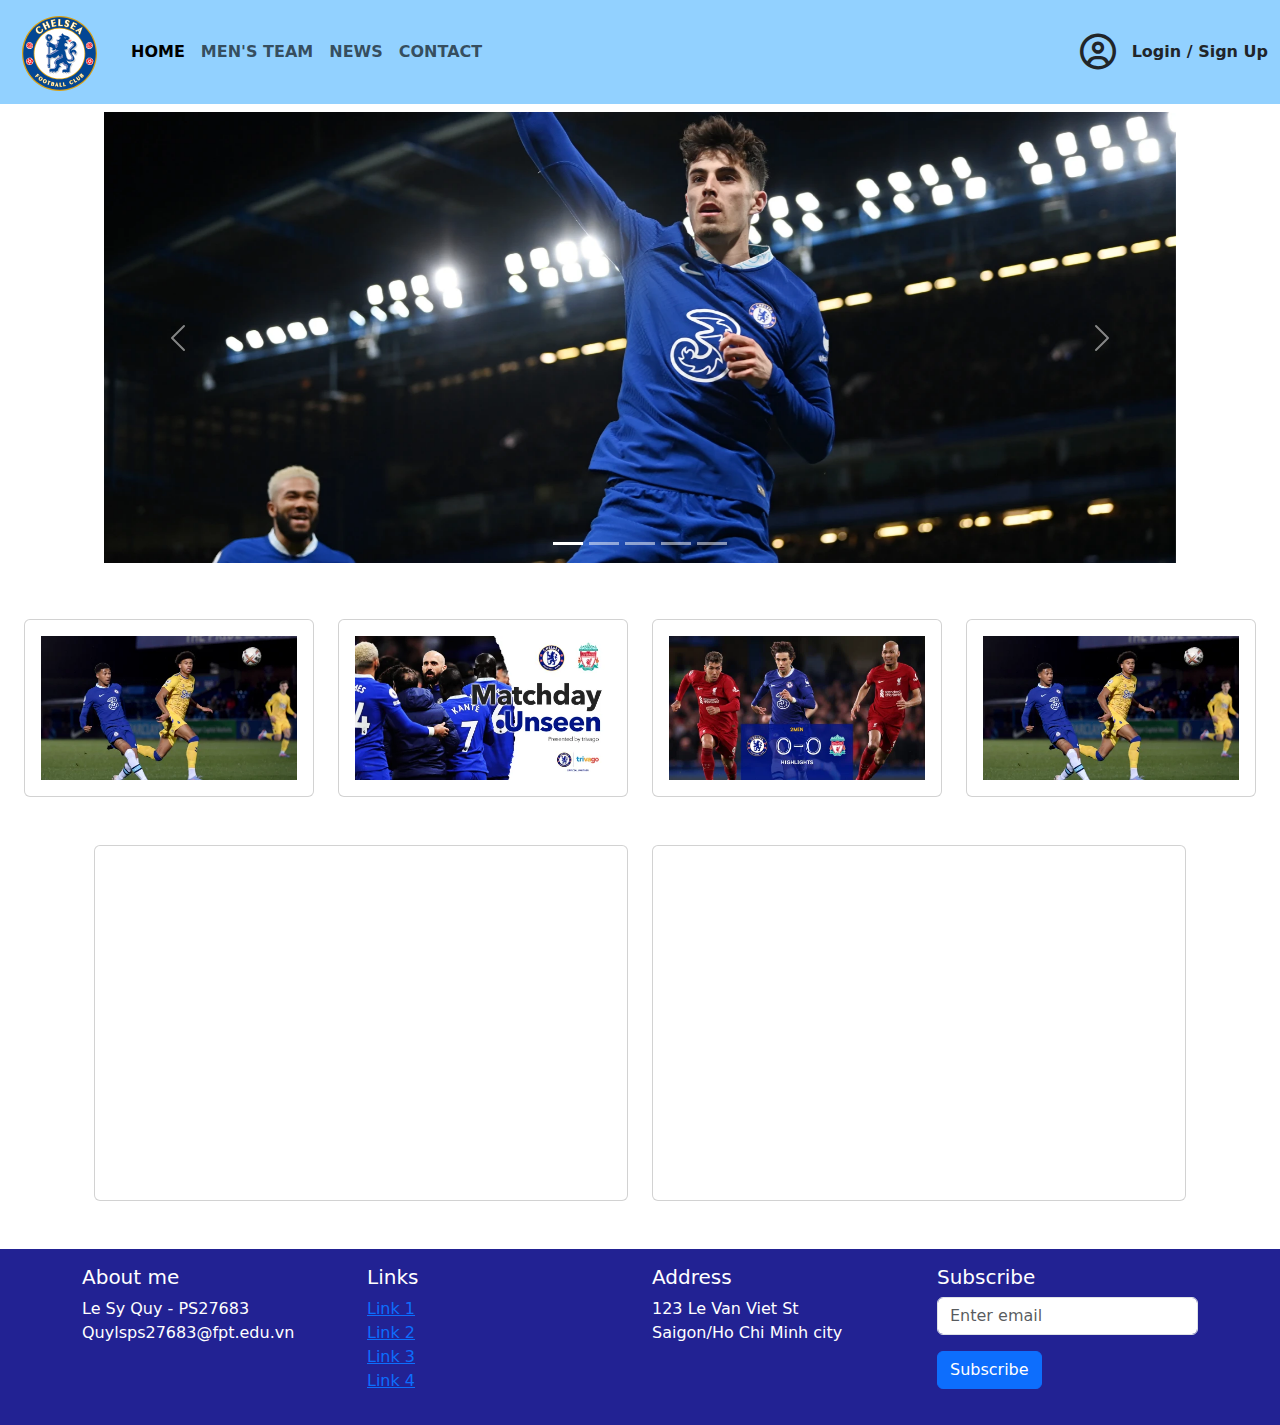
<file: index.html>
<!DOCTYPE html>
<html lang="en">

<head>
  <meta charset="UTF-8">
  <meta http-equiv="X-UA-Compatible" content="IE=edge">
  <meta name="viewport" content="width=device-width, initial-scale=1.0">
  <link rel="stylesheet" href="./css/bootstrap.min.css">
  <script src="./js/bootstrap.bundle.min.js"></script>
  <title>HOME</title>
  <link rel="stylesheet" href="https://cdnjs.cloudflare.com/ajax/libs/font-awesome/6.2.1/css/all.min.css" />
  <link rel="stylesheet" href="./css/style.css">
  <style>
    /* .li:hover .a{
      position: absolute;
      background-color: black;
      font-size: larger;
    } */
  </style>
</head>

<body>
  <header>
    <nav class="navbar navbar-expand-lg navbar-light" style="background-color: #92d1ff;">
      <div class="container-fluid">
        <a class="navbar-brand" href="index.html">
          <img src="img/chelsea-fc-2.svg" alt="" width="95" height="75" class="d-inline-block align-text-top">
        </a>
        <button class="navbar-toggler" type="button" data-bs-toggle="collapse" data-bs-target="#navbarNav"
          aria-controls="navbarNav" aria-expanded="false" aria-label="Toggle navigation">
          <span class="navbar-toggler-icon"></span>
        </button>
        <div class="collapse navbar-collapse" id="navbarNav">
          <ul class="navbar-nav me-auto mb-2 mb-lg-0">
            <li class="nav-item">
              <a class="nav-link active" aria-current="page" href="index.html">HOME</a>
            </li>
            <li class="nav-item">
              <a class="nav-link" href="Men team.html">MEN'S TEAM</a>
            </li>
            <li class="nav-item">
              <a class="nav-link" href="news.html">NEWS</a>
            </li>
            <li class="nav-item">
              <a class="nav-link" href="contract.html">CONTACT</a>
            </li>
          </ul>
          <div class="d-flex align-items-center">
            <i class='far fa-user-circle' style='font-size:36px'></i><a class="nav-link ms-3" data-bs-toggle="modal"
              data-bs-target="#myModal" href="#">Login / Sign
              Up</a>
          </div>
        </div>
      </div>
    </nav>
    <!-- The Modal -->
    <div class="modal" id="myModal">
      <div class="modal-dialog modal-lg modal-dialog-centered">
        <div class="modal-content">

          <!-- Modal Header -->
          <div class="modal-header">
            <h4 class="modal-title">Login</h4>
            <button type="button" class="btn-close" data-bs-dismiss="modal"></button>
          </div>

          <!-- Modal body -->
          <div class="modal-body">
            <div class="card mb-3">
              <div class="row g-0 d-flex align-items-center">
                <div class="col-lg-4 d-none d-lg-flex">
                  <img src="./img/chelsea-fc-2.svg" alt="Trendy Pants and Shoes"
                    class="w-100 rounded-t-5 rounded-tr-lg-0 rounded-bl-lg-5" />
                </div>
                <div class="col-lg-8">
                  <div class="card-body py-5 px-md-5">

                    <form>
                      <!-- Email input -->
                      <div class="form-outline mb-4">
                        <input type="email" id="form2Example1" class="form-control" />
                        <label class="form-label" for="form2Example1">Email address</label>
                      </div>

                      <!-- Password input -->
                      <div class="form-outline mb-4">
                        <input type="password" id="form2Example2" class="form-control" />
                        <label class="form-label" for="form2Example2">Password</label>
                      </div>

                      <!-- 2 column grid layout for inline styling -->
                      <div class="row mb-4">
                        <div class="col d-flex justify-content-center">
                          <!-- Checkbox -->
                          <div class="form-check">
                            <input class="form-check-input" type="checkbox" value="" id="form2Example31" checked />
                            <label class="form-check-label" for="form2Example31"> Remember me </label>
                          </div>
                        </div>

                        <div class="col">
                          <!-- Simple link -->
                          <a href="#!">Forgot password?</a>
                        </div>
                      </div>

                      <!-- Submit button -->
                      <button type="button" class="btn btn-primary btn-block mb-4">Sign in</button>

                    </form>

                  </div>
                </div>
              </div>
            </div>
          </div>

          <!-- Modal footer -->
          <div class="modal-footer">
            <button type="button" class="btn btn-danger" data-bs-dismiss="modal">Close</button>
          </div>

        </div>
      </div>
    </div>
  </header>
  <!--Carousel-->
  <div id="carouselBanner" class="carousel slide d-flex mx-auto p-2 bd-highligh justify-content-center"
    data-bs-ride="carousel" style="width: 85%;">
    <div class="carousel-indicators">
      <button type="button" data-bs-target="#carouselBanner" data-bs-slide-to="0" class="active" aria-current="true"
        aria-label="Slide 1"></button>
      <button type="button" data-bs-target="#carouselBanner" data-bs-slide-to="1" aria-label="Slide 2"></button>
      <button type="button" data-bs-target="#carouselBanner" data-bs-slide-to="2" aria-label="Slide 3"></button>
      <button type="button" data-bs-target="#carouselBanner" data-bs-slide-to="3" aria-label="Slide 4"></button>
      <button type="button" data-bs-target="#carouselBanner" data-bs-slide-to="4" aria-label="Slide 5"></button>
    </div>
    <div class="carousel-inner">
      <div class="carousel-item active">
        <img src="img/HAVA.JPG" class="d-block w-100" alt="...">
      </div>
      <div class="carousel-item">
        <img src="img/enzo.jpg" class="d-block w-100" alt="...">
      </div>
      <div class="carousel-item">
        <img src="img/hv.jpg" class="d-block w-100" alt="...">
      </div>
      <div class="carousel-item">
        <img src="img/child.jpg" class="d-block w-100" alt="...">
      </div>
      <div class="carousel-item">
        <img src="img/CLB.JPG" class="d-block w-100" alt="...">
      </div>
    </div>
    <button class="carousel-control-prev" type="button" data-bs-target="#carouselBanner" data-bs-slide="prev">
      <span class="carousel-control-prev-icon" aria-hidden="true"></span>
      <span class="visually-hidden">Previous</span>
    </button>
    <button class="carousel-control-next" type="button" data-bs-target="#carouselBanner" data-bs-slide="next">
      <span class="carousel-control-next-icon" aria-hidden="true"></span>
      <span class="visually-hidden">Next</span>
    </button>
  </div>
<!--Quảng cáo-->
  <section class="quang-cao mt-5 mx-4">
    <div class="row">
      <div class="col-lg-3 col-md-6">
        <div class="card">
          <div class="card-body">
            <img src="./img/dv1.jpg" alt="">
          </div>
        </div>
      </div>
      <div class="col-lg-3 col-md-6">
        <div class="card">
          <div class="card-body">
            <img src="./img/dv2.jpg" alt="">
          </div>
        </div>
      </div>
      <div class="col-lg-3 col-md-6">
        <div class="card">
          <div class="card-body">
            <img src="./img/dv3.jpg" alt="">
          </div>
        </div>
      </div>
      <div class="col-lg-3 col-md-6">
        <div class="card">
          <div class="card-body">
            <img src="./img/dv1.jpg" alt="">
          </div>
        </div>
      </div>
    </div>
  </section>
  <section class="trailer my-5">
    <div class="container row text-center mx-auto">
      <div class="col-lg-6">
        <div class="card">
          <div class="card-body">
            <iframe width="560" height="315" src="https://www.youtube.com/embed/-VvNw8fHiA8" title="YouTube video player" 
            frameborder="0" allow="accelerometer; autoplay; clipboard-write; encrypted-media; gyroscope; picture-in-picture; web-share" allowfullscreen></iframe>
          </div>
        </div>
      </div>
      <div class="col-lg-6">
        <div class="card">
          <div class="card-body">
            <iframe width="560" height="315" src="https://www.youtube.com/embed/1yfEAN1xxcY" title="YouTube video player" 
            frameborder="0" allow="accelerometer; autoplay; clipboard-write; encrypted-media; gyroscope; picture-in-picture; web-share" allowfullscreen></iframe>
          </div>
        </div>
      </div>
    </div>
  </section>
  <footer class="text-white py-3">
    <div class="container">
      <div class="row">
        <div class="col-md-3">
          <h5>About me</h5>
          <p>Le Sy Quy - PS27683 <br>Quylsps27683@fpt.edu.vn</p>
        
        </div>
        <div class="col-md-3">
          <h5>Links</h5>
          <ul class="list-unstyled">
            <li><a href="#">Link 1</a></li>
            <li><a href="#">Link 2</a></li>
            <li><a href="#">Link 3</a></li>
            <li><a href="#">Link 4</a></li>
          </ul>
        </div>
        <div class="col-md-3">
          <h5>Address</h5>
          <p>123 Le Van Viet St<br>Saigon/Ho Chi Minh city</p>
        </div>
        <div class="col-md-3">
          <h5>Subscribe</h5>
          <form>
            <div class="mb-3">
              <label for="email" class="form-label visually-hidden">Email address</label>
              <input type="email" class="form-control" id="email" placeholder="Enter email">
            </div>
            <button type="submit" class="btn btn-primary mb-2">Subscribe</button>
          </form>
        </div>
      </div>
    </div>
  </footer>
  
</body>

</html>
</file>
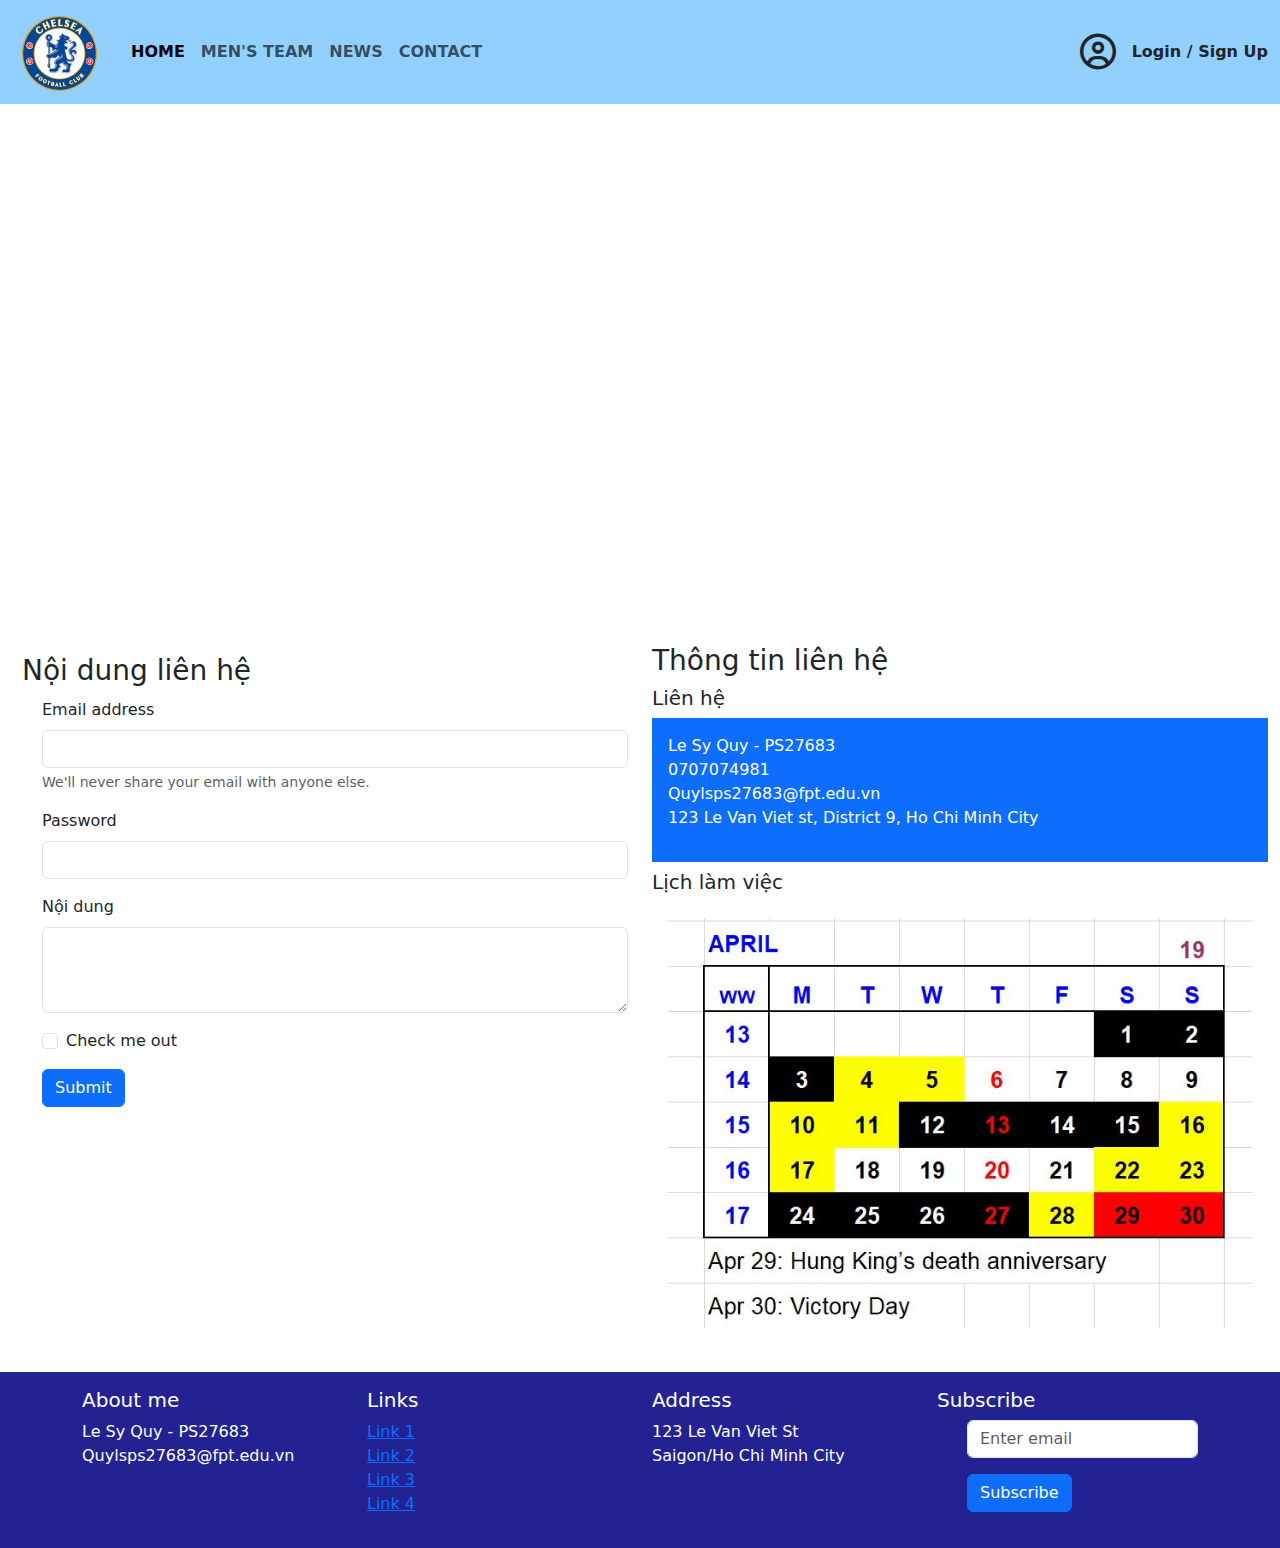
<file: contract.html>
<!DOCTYPE html>
<html lang="en">

<head>
  <meta charset="UTF-8">
  <meta http-equiv="X-UA-Compatible" content="IE=edge">
  <meta name="viewport" content="width=device-width, initial-scale=1.0">
  <link rel="stylesheet" href="./css/bootstrap.min.css">
  <script src="./js/bootstrap.bundle.min.js"></script>
  <title>CONTRACT</title>
  <link rel="stylesheet" href="https://cdnjs.cloudflare.com/ajax/libs/font-awesome/6.2.1/css/all.min.css" />
  <link rel="stylesheet" href="css/style.css">
  <style>
    .ban-do, .map{
            overflow: hidden;
            height: 500px;
            width: 90%;
            margin: 20px auto;
        }
        form{
            margin-left: 30px;
        }
        /* img{
          width: 100%;
          height: 100%;
        } */
        footer{
          margin-top: 20px;
        }
        @media only screen and (max-width: 1410px){
          .mb-2 img{
            width: 100%;
          }
        }

  </style>
</head>

<body>
  <header>
    <nav class="navbar navbar-expand-lg navbar-light" style="background-color: #92d1ff;">
      <div class="container-fluid">
        <a class="navbar-brand" href="index.html">
          <img src="img/chelsea-fc-2.svg" alt="" width="95" height="75" class="d-inline-block align-text-top">
        </a>
        <button class="navbar-toggler" type="button" data-bs-toggle="collapse" data-bs-target="#navbarNav"
          aria-controls="navbarNav" aria-expanded="false" aria-label="Toggle navigation">
          <span class="navbar-toggler-icon"></span>
        </button>
        <div class="collapse navbar-collapse" id="navbarNav">
          <ul class="navbar-nav me-auto mb-2 mb-lg-0">
            <li class="nav-item">
              <a class="nav-link active" aria-current="page" href="index.html">HOME</a>
            </li>
            <li class="nav-item">
              <a class="nav-link" href="Men team.html">MEN'S TEAM</a>
            </li>
            <li class="nav-item">
              <a class="nav-link" href="news.html">NEWS</a>
            </li>
            <li class="nav-item">
              <a class="nav-link" href="contract.html">CONTACT</a>
            </li>
          </ul>
          <div class="d-flex align-items-center">
            <i class='far fa-user-circle' style='font-size:36px'></i><a class="nav-link ms-3" data-bs-toggle="modal"
              data-bs-target="#myModal" href="#">Login / Sign
              Up</a>
          </div>
        </div>
      </div>
    </nav>
    <!-- The Modal -->
    <div class="modal" id="myModal">
      <div class="modal-dialog modal-lg modal-dialog-centered">
        <div class="modal-content">

          <!-- Modal Header -->
          <div class="modal-header">
            <h4 class="modal-title">Login</h4>
            <button type="button" class="btn-close" data-bs-dismiss="modal"></button>
          </div>

          <!-- Modal body -->
          <div class="modal-body">
            <div class="card mb-3">
              <div class="row g-0 d-flex align-items-center">
                <div class="col-lg-4 d-none d-lg-flex">
                  <img src="./img/chelsea-fc-2.svg" alt="Trendy Pants and Shoes"
                    class="w-100 rounded-t-5 rounded-tr-lg-0 rounded-bl-lg-5" />
                </div>
                <div class="col-lg-8">
                  <div class="card-body py-5 px-md-5">

                    <form>
                      <!-- Email input -->
                      <div class="form-outline mb-4">
                        <input type="email" id="form2Example1" class="form-control" />
                        <label class="form-label" for="form2Example1">Email address</label>
                      </div>

                      <!-- Password input -->
                      <div class="form-outline mb-4">
                        <input type="password" id="form2Example2" class="form-control" />
                        <label class="form-label" for="form2Example2">Password</label>
                      </div>

                      <!-- 2 column grid layout for inline styling -->
                      <div class="row mb-4">
                        <div class="col d-flex justify-content-center">
                          <!-- Checkbox -->
                          <div class="form-check">
                            <input class="form-check-input" type="checkbox" value="" id="form2Example31" checked />
                            <label class="form-check-label" for="form2Example31"> Remember me </label>
                          </div>
                        </div>

                        <div class="col">
                          <!-- Simple link -->
                          <a href="#!">Forgot password?</a>
                        </div>
                      </div>

                      <!-- Submit button -->
                      <button type="button" class="btn btn-primary btn-block mb-4">Sign in</button>

                    </form>

                  </div>
                </div>
              </div>
            </div>
          </div>

          <!-- Modal footer -->
          <div class="modal-footer">
            <button type="button" class="btn btn-danger" data-bs-dismiss="modal">Close</button>
          </div>

        </div>
      </div>
    </div>
  </header>


  <div class="row mb-5 w-100" style="margin: 0 !important;">
    <div class="map">
      <div class="ban-do">
        <iframe src="https://www.google.com/maps/embed?pb=!1m18!1m12!1m3!1d2484.7194925323142!2d-0.19315054873388493!3d51.48166297953093!2m3!1f0!2f0!3f0!3m2!1i1024!2i768!4f13.1!3m3!1m2!1s0x48760f864b976f3d%3A0x48aa38781ea565f8!2sStamford%20Bridge!5e0!3m2!1sen!2s!4v1681030799908!5m2!1sen!2s" 
        width="100%" height="100%" style="border:0;" allowfullscreen="" loading="lazy" referrerpolicy="no-referrer-when-downgrade"></iframe>
    </div>
</div>
  </div>

  <div class="row mb-5 w-100" style="margin: 0 !important;">
        <div class="col-lg-6">
            <h3 style="margin: 10px;">Nội dung liên hệ</h3>
        <form>
            <div class="mb-3">
              <label for="exampleInputEmail1" class="form-label">Email address</label>
              <input type="email" class="form-control" id="exampleInputEmail1" aria-describedby="emailHelp">
              <div id="emailHelp" class="form-text">We'll never share your email with anyone else.</div>
            </div>
            <div class="mb-3">
              <label for="exampleInputPassword1" class="form-label">Password</label>
              <input type="password" class="form-control" id="exampleInputPassword1">
            </div>
            <div class="mb-3">
                <label for="exampleFormControlTextarea1" class="form-label">Nội dung</label>
                <textarea class="form-control" id="exampleFormControlTextarea1" rows="3"></textarea>
              </div>
            <div class="mb-3 form-check">
              <input type="checkbox" class="form-check-input" id="exampleCheck1">
              <label class="form-check-label" for="exampleCheck1">Check me out</label>
            </div>
            <button type="submit" class="btn btn-primary">Submit</button>
          </form>
            </div>
            
              <div class="col-lg-6">
                <h3>Thông tin liên hệ</h3>
                <div class="thong-tin">
                  <h5>Liên hệ</h5>
                  <div class="mb-2 p-3 bg-primary text-white">
                    <p>Le Sy Quy - PS27683 <br> 0707074981 <br>Quylsps27683@fpt.edu.vn <br>123 Le Van Viet st, District 9, Ho Chi Minh City</p>
                  </div> 
                </div>
                <div class="lich-lam-viec" style="">
                  <h5>Lịch làm việc</h5>
                  <div class="mb-2 p-3 bg-transparent text-dark">
                    <img src="img/calendar.JPG" alt="Lich">
                  </div>
                </div>
            </div>
    </div>

    <footer class="text-white py-3">
      <div class="container">
        <div class="row">
          <div class="col-md-3">
            <h5>About me</h5>
            <p>Le Sy Quy - PS27683 <br>Quylsps27683@fpt.edu.vn</p>
          
          </div>
          <div class="col-md-3">
            <h5>Links</h5>
            <ul class="list-unstyled">
              <li><a href="#">Link 1</a></li>
              <li><a href="#">Link 2</a></li>
              <li><a href="#">Link 3</a></li>
              <li><a href="#">Link 4</a></li>
            </ul>
          </div>
          <div class="col-md-3">
            <h5>Address</h5>
            <p>123 Le Van Viet St<br>Saigon/Ho Chi Minh City</p>
          </div>
          <div class="col-md-3">
            <h5>Subscribe</h5>
            <form>
              <div class="mb-3">
                <label for="email" class="form-label visually-hidden">Email address</label>
                <input type="email" class="form-control" id="email" placeholder="Enter email">
              </div>
              <button type="submit" class="btn btn-primary mb-2">Subscribe</button>
            </form>
          </div>
        </div>
      </div>
    </footer>
</body>
</html>
</file>
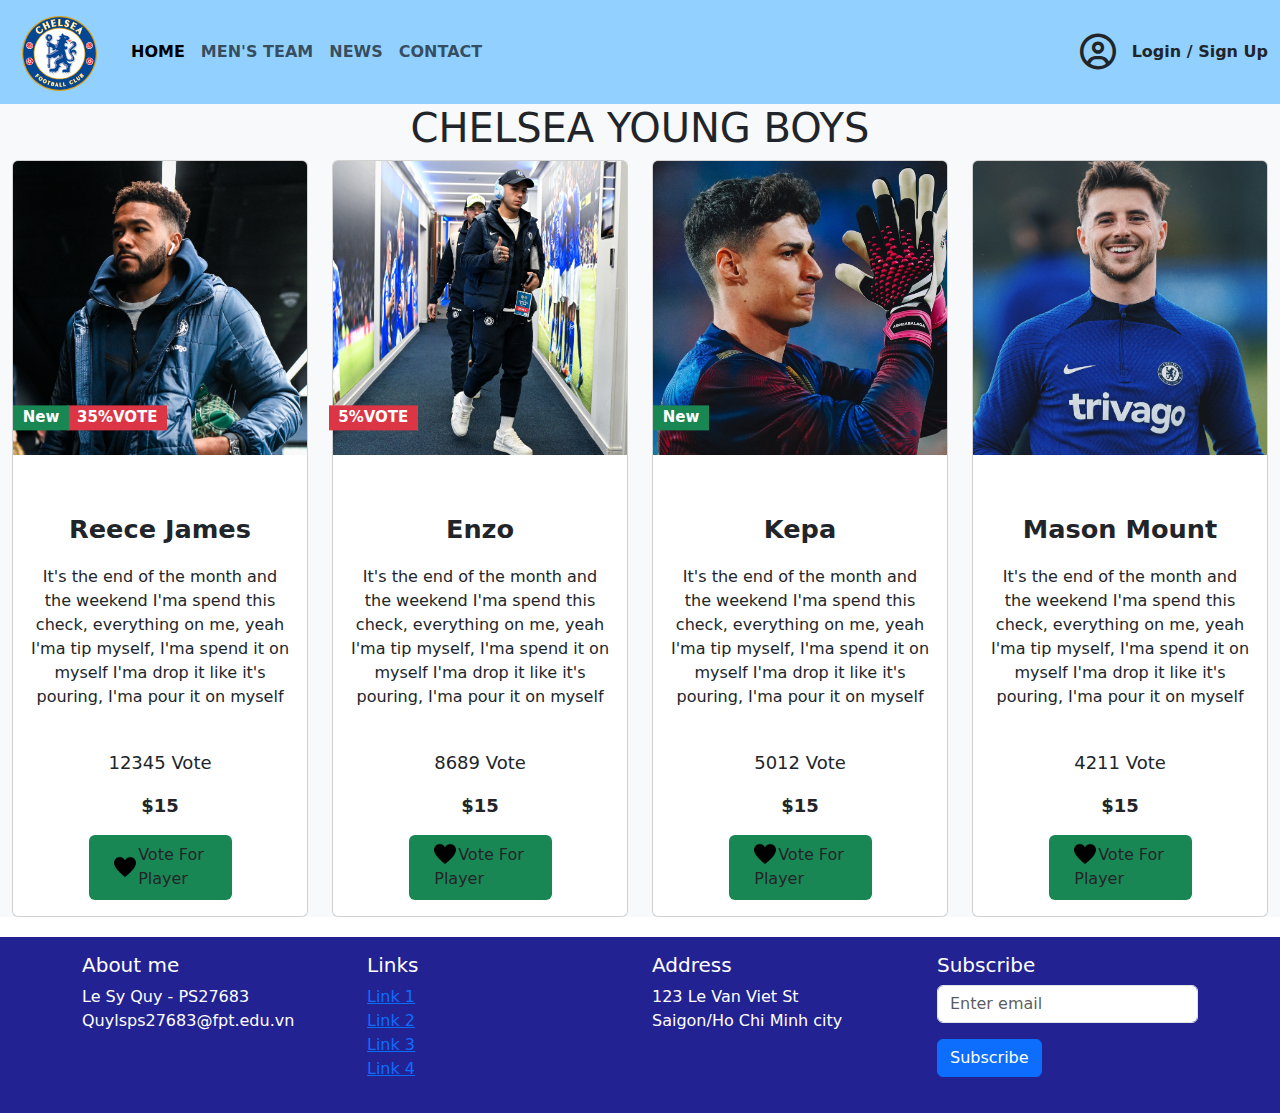
<file: Men team.html>
<!DOCTYPE html>
<html lang="en">

<head>
  <meta charset="UTF-8">
  <meta http-equiv="X-UA-Compatible" content="IE=edge">
  <meta name="viewport" content="width=device-width, initial-scale=1.0">
  <link rel="stylesheet" href="./css/bootstrap.min.css">
  <script src="./js/bootstrap.bundle.min.js"></script>
  <title>MEN TEAM</title>
  <link rel="stylesheet" href="https://cdnjs.cloudflare.com/ajax/libs/font-awesome/6.2.1/css/all.min.css" />
  <link rel="stylesheet" href="./css/style.css">
</head>
<style>
  img{
      aspect-ratio: 10/10;
      cursor: pointer;
  }
footer{
  margin-top: 20px;
}
</style>

<body>
  <header>
    <nav class="navbar navbar-expand-lg navbar-light" style="background-color: #92d1ff;">
        <div class="container-fluid">
          <a class="navbar-brand" href="index.html">
            <img src="img/chelsea-fc-2.svg" alt="" width="95" height="75" class="d-inline-block align-text-top">
          </a>
          <button class="navbar-toggler" type="button" data-bs-toggle="collapse" data-bs-target="#navbarNav"
            aria-controls="navbarNav" aria-expanded="false" aria-label="Toggle navigation">
            <span class="navbar-toggler-icon"></span>
          </button>
          <div class="collapse navbar-collapse" id="navbarNav">
            <ul class="navbar-nav me-auto mb-2 mb-lg-0">
              <li class="nav-item">
                <a class="nav-link active" aria-current="page" href="index.html">HOME</a>
              </li>
              <li class="nav-item">
                <a class="nav-link" href="Men team.html">MEN'S TEAM</a>
              </li>
              <li class="nav-item">
                <a class="nav-link" href="news.html">NEWS</a>
              </li>
              <li class="nav-item">
                <a class="nav-link" href="contract.html">CONTACT</a>
              </li>
            </ul>
            <div class="d-flex align-items-center">
              <i class='far fa-user-circle' style='font-size:36px'></i><a class="nav-link ms-3" data-bs-toggle="modal"
                data-bs-target="#myModal" href="#">Login / Sign
                Up</a>
            </div>
          </div>
        </div>
      </nav>
      <!-- The Modal -->
      <div class="modal" id="myModal">
        <div class="modal-dialog modal-lg modal-dialog-centered">
          <div class="modal-content">
  
            <!-- Modal Header -->
            <div class="modal-header">
              <h4 class="modal-title">Login</h4>
              <button type="button" class="btn-close" data-bs-dismiss="modal"></button>
            </div>
  
            <!-- Modal body -->
            <div class="modal-body">
              <div class="card mb-3">
                <div class="row g-0 d-flex align-items-center">
                  <div class="col-lg-4 d-none d-lg-flex">
                    <img src="./img/chelsea-fc-2.svg" alt="Trendy Pants and Shoes"
                      class="w-100 rounded-t-5 rounded-tr-lg-0 rounded-bl-lg-5" />
                  </div>
                  <div class="col-lg-8">
                    <div class="card-body py-5 px-md-5">
  
                      <form>
                        <!-- Email input -->
                        <div class="form-outline mb-4">
                          <input type="email" id="form2Example1" class="form-control" />
                          <label class="form-label" for="form2Example1">Email address</label>
                        </div>
  
                        <!-- Password input -->
                        <div class="form-outline mb-4">
                          <input type="password" id="form2Example2" class="form-control" />
                          <label class="form-label" for="form2Example2">Password</label>
                        </div>
  
                        <!-- 2 column grid layout for inline styling -->
                        <div class="row mb-4">
                          <div class="col d-flex justify-content-center">
                            <!-- Checkbox -->
                            <div class="form-check">
                              <input class="form-check-input" type="checkbox" value="" id="form2Example31" checked />
                              <label class="form-check-label" for="form2Example31"> Remember me </label>
                            </div>
                          </div>
  
                          <div class="col">
                            <!-- Simple link -->
                            <a href="#!">Forgot password?</a>
                          </div>
                        </div>
  
                        <!-- Submit button -->
                        <button type="button" class="btn btn-primary btn-block mb-4">Sign in</button>
  
                      </form>
  
                    </div>
                  </div>
                </div>
              </div>
            </div>
  
            <!-- Modal footer -->
            <div class="modal-footer">
              <button type="button" class="btn btn-danger" data-bs-dismiss="modal">Close</button>
            </div>
  
          </div>
        </div>
      </div>
    </header> 

    <div class="container-fluid bg-light">
      <div class="row">
          <div class="col d-flex justify-content-center">
              <h1 class="top-0 start-50" style="font-weight: lighter;">CHELSEA YOUNG BOYS</h1>
          </div>
      </div>    
      <div class="row row-cols-1 row-cols-sm-2 row-cols-md-3 row-cols-lg-4">
          <div class="col">
              <div class="card" style="width:100%;">
                  <img src="img/jamess.jpg" class="card-img-top" alt="..." style="height:auto;">
                  <div class="position-absolute top-50 start-0 translate-middle-y" style="margin-top: -40%;">
                      <h5><span class="badge bg-success position-relative" style="border-radius: 0;">New</span>
                          <span class="badge bg-danger" style="border-radius: 0;margin-left: -5%;">35%VOTE</span>
                      </h5>
                  </div>
                  <div class="card-body">
                      <p class="card-text text-center" style="font-size:2vmax;font-weight: bold;margin-top: 15%;">Reece James</p>
                      <p class="text-center">It's the end of the month and the weekend
                          I'ma spend this check, everything on me, yeah
                          I'ma tip myself, I'ma spend it on myself
                          I'ma drop it like it's pouring, I'ma pour it on myself
                      </p>
                      <br>
                      <p style="font-size: large;" class="text-center">12345 Vote</p>
                      <p style="font-size: large;font-weight: 700;" class="text-center">$15</p>
                      <div class="row">
                          <div class="col-3"></div>
                          <div class="col-6 bg-success rounded d-flex justify-content-start align-middle" style="padding: 3% 3% 3% 9%;justify-content: center;align-items: center;">
                              <img src="img/heart.png" alt=""
                                  class="d-flex justify-content-start float-start"
                                  style="width: 20%;margin-right: 2%;">
                              Vote For Player
                          </div>
                          <div class="col-3"></div>
                      </div>
                  </div>
              </div>
          </div>

          <div class="col">
              <div class="card" style="width:100%;">
                  <img src="img/en.jpg" class="card-img-top" alt="..." style="height:auto;aspect-ratio: 10/10;">
                  <div class="position-absolute top-50 start-0 translate-middle-y" style="margin-top: -40%;">
                      <h5>
                          <span class="badge bg-danger" style="border-radius: 0;margin-left: -5%;">5%VOTE</span>
                      </h5>
                  </div>
                  <div class="card-body">
                      <p class="card-text text-center" style="font-size:2vmax;font-weight: bold;margin-top: 15%;">Enzo</p>
                      <p class="text-center">It's the end of the month and the weekend
                          I'ma spend this check, everything on me, yeah
                          I'ma tip myself, I'ma spend it on myself
                          I'ma drop it like it's pouring, I'ma pour it on myself
                      </p>
                      <br>
                      <p style="font-size: large;" class="text-center">8689 Vote</p>
                      <p style="font-size: large;font-weight: 700;" class="text-center">$15</p>
                      <div class="row">
                          <div class="col-3"></div>
                          <div class="col-6 bg-success rounded align-middle" style="padding: 3% 3% 3% 9%;justify-content: center;align-items: center;">
                              <img src="img/heart.png" alt=""
                                  class="d-flex justify-content-start float-start"
                                  style="width: 20%;margin-right: 2%;">
                                  Vote For Player
                          </div>
                          <div class="col-3"></div>
                      </div>
                  </div>
              </div>
          </div>

          <div class="col">
              <div class="card" style="width:100%;">
                  <img src="img/kepa.jpg" class="card-img-top" alt="..." style="height:auto;aspect-ratio: 10/10;">
                  <div class="position-absolute top-50 start-0 translate-middle-y" style="margin-top: -40%;">
                      <h5><span class="badge bg-success position-relative" style="border-radius: 0;">New</span>
                          
                      </h5>
                  </div>
                  <div class="card-body">
                      <p class="card-text text-center" style="font-size:2vmax;font-weight: bold;margin-top: 15%;">Kepa</p>
                      <p class="text-center">It's the end of the month and the weekend
                          I'ma spend this check, everything on me, yeah
                          I'ma tip myself, I'ma spend it on myself
                          I'ma drop it like it's pouring, I'ma pour it on myself
                      </p>
                      <br>
                      <p style="font-size: large;" class="text-center">5012 Vote</p>
                      <p style="font-size: large;font-weight: 700;" class="text-center">$15</p>
                      <div class="row">
                          <div class="col-3"></div>
                          <div class="col-6 bg-success rounded align-middle"style="padding: 3% 3% 3% 9%;justify-content: center;align-items: center;">
                              <img src="img/heart.png" alt=""
                                  class="d-flex justify-content-start float-start"
                                  style="width: 20%;margin-right: 2%;">
                                  Vote For Player
                          </div>
                          <div class="col-3"></div>
                      </div>
                  </div>
              </div>
          </div>

          <div class="col">
              <div class="card" style="width:100%;">
                  <img src="img/mount.jpg" class="card-img-top" alt="..." style="height:auto;aspect-ratio: 10/10;">
                  <div class="card-body">
                      <p class="card-text text-center" style="font-size:2vmax;font-weight: bold;margin-top: 15%;">Mason Mount</p>
                      <p class="text-center">It's the end of the month and the weekend
                          I'ma spend this check, everything on me, yeah
                          I'ma tip myself, I'ma spend it on myself
                          I'ma drop it like it's pouring, I'ma pour it on myself
                      </p>
                      <br>
                      <p style="font-size: large;" class="text-center">4211 Vote</p>
                      <p style="font-size: large;font-weight: 700;" class="text-center">$15</p>
                      <div class="row">
                          <div class="col-3"></div>
                          <div class="col-6 bg-success rounded align-middle" style="padding: 3% 3% 3% 9%;justify-content: center;align-items: center;">
                              <img src="img/heart.png" alt=""
                                  class="d-flex justify-content-start float-start"
                                  style="width: 20%;margin-right: 2%;">
                                  Vote For Player
                          </div>
                          <div class="col-3"></div>
                      </div>
                  </div>
              </div>
          </div>
      </div>
  </div>
  
  
  <footer class="text-white py-3">
    <div class="container">
      <div class="row">
        <div class="col-md-3">
          <h5>About me</h5>
          <p>Le Sy Quy - PS27683 <br>Quylsps27683@fpt.edu.vn</p>
        
        </div>
        <div class="col-md-3">
          <h5>Links</h5>
          <ul class="list-unstyled">
            <li><a href="#">Link 1</a></li>
            <li><a href="#">Link 2</a></li>
            <li><a href="#">Link 3</a></li>
            <li><a href="#">Link 4</a></li>
          </ul>
        </div>
        <div class="col-md-3">
          <h5>Address</h5>
          <p>123 Le Van Viet St<br>Saigon/Ho Chi Minh city</p>
        </div>
        <div class="col-md-3">
          <h5>Subscribe</h5>
          <form>
            <div class="mb-3">
              <label for="email" class="form-label visually-hidden">Email address</label>
              <input type="email" class="form-control" id="email" placeholder="Enter email">
            </div>
            <button type="submit" class="btn btn-primary mb-2">Subscribe</button>
          </form>
        </div>
      </div>
    </div>
  </footer>
</body>

</html>
</file>
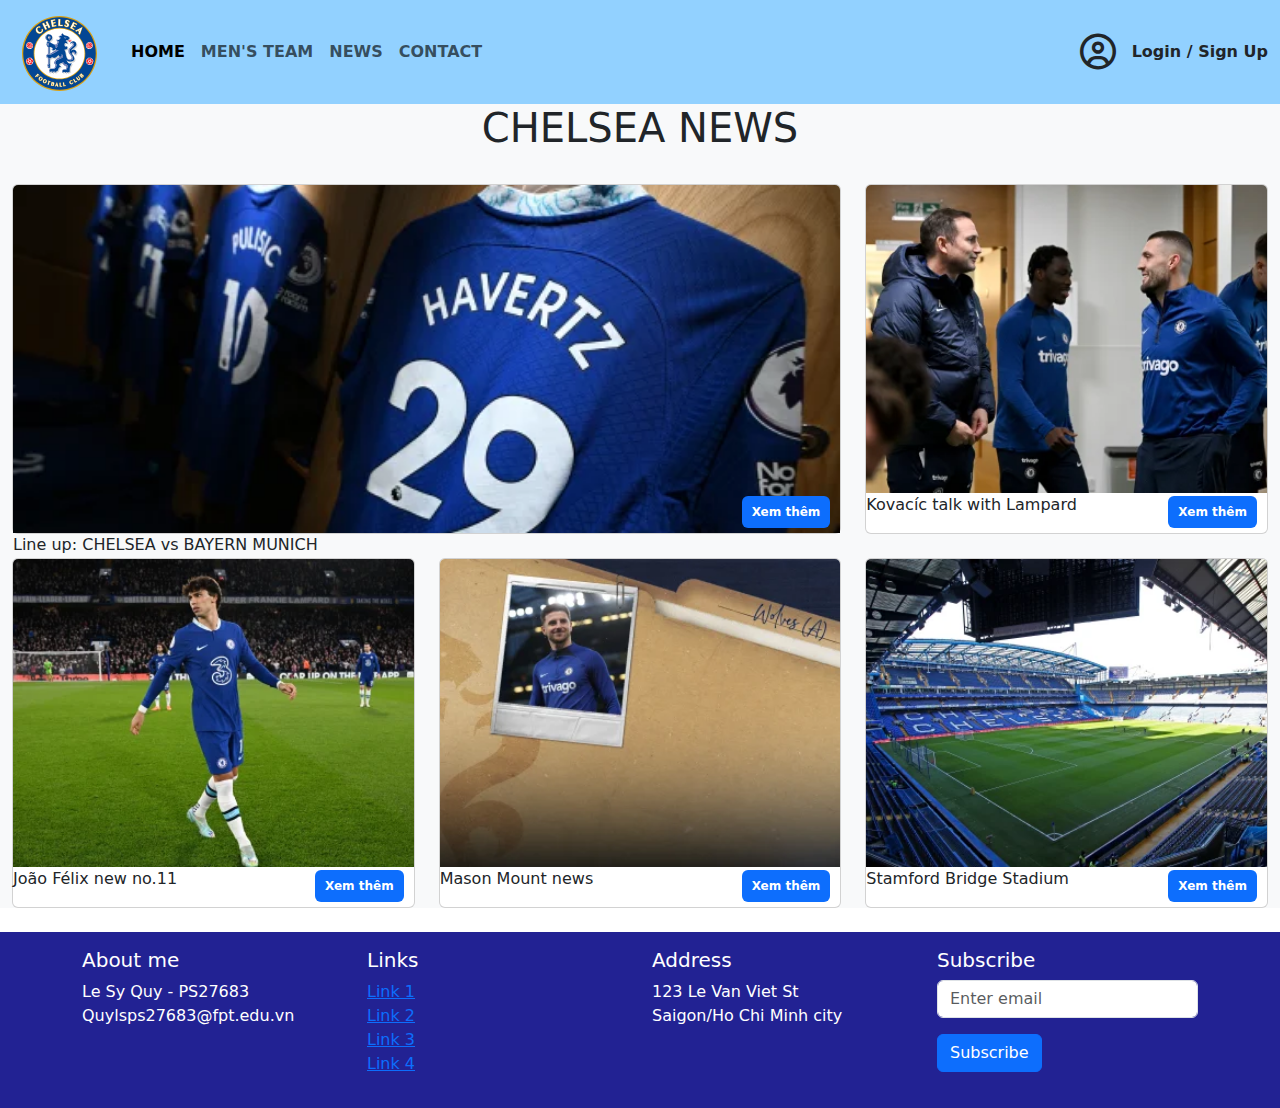
<file: news.html>
<!DOCTYPE html>
<html lang="en">

<head>
  <meta charset="UTF-8">
  <meta http-equiv="X-UA-Compatible" content="IE=edge">
  <meta name="viewport" content="width=device-width, initial-scale=1.0">
  <link rel="stylesheet" href="./css/bootstrap.min.css">
  <script src="./js/bootstrap.bundle.min.js"></script>
  <title>NEWS</title>
  <link rel="stylesheet" href="https://cdnjs.cloudflare.com/ajax/libs/font-awesome/6.2.1/css/all.min.css" />
  <link rel="stylesheet" href="css/style.css">
</head>
<style>
  .card {
    height: 350px;
    width: 100%;
 
  }

  .card img {
    width: 100%;
    height: 100%;
    object-fit: cover;
  }
  .more{
    position: absolute;
    bottom: 5px;
    right: 10px;
  }
  .more span{
    padding: 10px;
    display: block;
    cursor: pointer;
  }
</style>

<body>
  <header>
    <nav class="navbar navbar-expand-lg navbar-light" style="background-color: #92d1ff;">
      <div class="container-fluid">
        <a class="navbar-brand" href="index.html">
          <img src="img/chelsea-fc-2.svg" alt="" width="95" height="75" class="d-inline-block align-text-top">
        </a>
        <button class="navbar-toggler" type="button" data-bs-toggle="collapse" data-bs-target="#navbarNav"
          aria-controls="navbarNav" aria-expanded="false" aria-label="Toggle navigation">
          <span class="navbar-toggler-icon"></span>
        </button>
        <div class="collapse navbar-collapse" id="navbarNav">
          <ul class="navbar-nav me-auto mb-2 mb-lg-0">
            <li class="nav-item">
              <a class="nav-link active" aria-current="page" href="index.html">HOME</a>
            </li>
            <li class="nav-item">
              <a class="nav-link" href="Men team.html">MEN'S TEAM</a>
            </li>
            <li class="nav-item">
              <a class="nav-link" href="news.html">NEWS</a>
            </li>
            <li class="nav-item">
              <a class="nav-link" href="contract.html">CONTACT</a>
            </li>
          </ul>
          <div class="d-flex align-items-center">
            <i class='far fa-user-circle' style='font-size:36px'></i><a class="nav-link ms-3" data-bs-toggle="modal"
              data-bs-target="#myModal" href="#">Login / Sign
              Up</a>
          </div>
        </div>
      </div>
    </nav>
    <!-- The Modal -->
    <div class="modal" id="myModal">
      <div class="modal-dialog modal-lg modal-dialog-centered">
        <div class="modal-content">

          <!-- Modal Header -->
          <div class="modal-header">
            <h4 class="modal-title">Login</h4>
            <button type="button" class="btn-close" data-bs-dismiss="modal"></button>
          </div>

          <!-- Modal body -->
          <div class="modal-body">
            <div class="card mb-3">
              <div class="row g-0 d-flex align-items-center">
                <div class="col-lg-4 d-none d-lg-flex">
                  <img src="./img/chelsea-fc-2.svg" alt="Trendy Pants and Shoes"
                    class="w-100 rounded-t-5 rounded-tr-lg-0 rounded-bl-lg-5" />
                </div>
                <div class="col-lg-8">
                  <div class="card-body py-5 px-md-5">

                    <form>
                      <!-- Email input -->
                      <div class="form-outline mb-4">
                        <input type="email" id="form2Example1" class="form-control" />
                        <label class="form-label" for="form2Example1">Email address</label>
                      </div>

                      <!-- Password input -->
                      <div class="form-outline mb-4">
                        <input type="password" id="form2Example2" class="form-control" />
                        <label class="form-label" for="form2Example2">Password</label>
                      </div>

                      <!-- 2 column grid layout for inline styling -->
                      <div class="row mb-4">
                        <div class="col d-flex justify-content-center">
                          <!-- Checkbox -->
                          <div class="form-check">
                            <input class="form-check-input" type="checkbox" value="" id="form2Example31" checked />
                            <label class="form-check-label" for="form2Example31"> Remember me </label>
                          </div>
                        </div>

                        <div class="col">
                          <!-- Simple link -->
                          <a href="#!">Forgot password?</a>
                        </div>
                      </div>

                      <!-- Submit button -->
                      <button type="button" class="btn btn-primary btn-block mb-4">Sign in</button>

                    </form>

                  </div>
                </div>
              </div>
            </div>
          </div>

          <!-- Modal footer -->
          <div class="modal-footer">
            <button type="button" class="btn btn-danger" data-bs-dismiss="modal">Close</button>
          </div>

        </div>
      </div>
    </div>
  </header>


  <div class="container-fluid bg-light">
    <div class="row">
      <div class="col d-flex justify-content-center">
        <h1 class="top-0 start-50" style="font-weight: lighter;">CHELSEA NEWS</h1>
      </div>
    </div>
    <div class="row">
      <div class="col-lg-8 col-md-6 ">
        <div class="card mt-4">
          <img src="img/neww.webp" class="card-img-top" alt="..." >
          <div><p>Line up: CHELSEA vs BAYERN MUNICH</p></div>
          <div class="more">
            <span class="badge bg-primary">Xem thêm</span>
          
          </div>
        </div>

      </div>
      <div class="col-lg-4 col-md-6">
        <div class="card mt-4" >
          <img src="img/new2.jpg" class="card-img-top" alt="...">
          <p>Kovacíc talk with Lampard</p>
          <div class="more">
            <span class="badge bg-primary">Xem thêm</span>
          
          </div>
        </div>
      </div>

    </div>
    <div class="row mb-4">
      <div class="col-lg-4 col-md-6">
        <div class="card mt-4" >
          <img src="img/new3.jpg" class="card-img-top" alt="...">
          <div><p>João Félix new no.11</p></div>
          <div class="more">
            <span class="badge bg-primary">Xem thêm</span>
          
          </div>
        </div>
      </div>
      <div class="col-lg-4 col-md-6">
        <div class="card mt-4" >
          <img src="img/new4.jpg" class="card-img-top" alt="...">
          <p>Mason Mount news</p>
          <div class="more">
            <span class="badge bg-primary">Xem thêm</span>
          
          </div>
        </div>
      </div>
      <div class="col-lg-4 col-md-12">
        <div class="card mt-4" >
          <img src="img/new5.jpg" class="card-img-top" alt="...">
          <p>Stamford Bridge Stadium</p>
          <div class="more">
            <span class="badge bg-primary">Xem thêm</span>
          
          </div>
        </div>
      </div>
    </div>

  </div>


  <footer class="text-white py-3">
    <div class="container">
      <div class="row">
        <div class="col-md-3">
          <h5>About me</h5>
          <p>Le Sy Quy - PS27683 <br>Quylsps27683@fpt.edu.vn</p>
        
        </div>
        <div class="col-md-3">
          <h5>Links</h5>
          <ul class="list-unstyled">
            <li><a href="#">Link 1</a></li>
            <li><a href="#">Link 2</a></li>
            <li><a href="#">Link 3</a></li>
            <li><a href="#">Link 4</a></li>
          </ul>
        </div>
        <div class="col-md-3">
          <h5>Address</h5>
          <p>123 Le Van Viet St<br>Saigon/Ho Chi Minh city</p>
        </div>
        <div class="col-md-3">
          <h5>Subscribe</h5>
          <form>
            <div class="mb-3">
              <label for="email" class="form-label visually-hidden">Email address</label>
              <input type="email" class="form-control" id="email" placeholder="Enter email">
            </div>
            <button type="submit" class="btn btn-primary mb-2">Subscribe</button>
          </form>
        </div>
      </div>
    </div>
  </footer>


</body>

</html>
</file>
<file: css/style.css>
* {
  box-sizing: border-box;
}

.nav-link {
    font-weight: bold;
}
.qcao {
  width: 20px;
  height: 300px;
  display: block;
  background-color: red;
}
.card img {
  width: 100%;
  object-fit: cover;
}
.trailer .card-item {
  max-width: 560;
  max-height: 315;
  width: 100%;
  height: 100%;
}
.card-body iframe {
  width: 100%;
  object-fit: cover;
}

footer {
    background-color: rgba(28, 28, 144, 0.974) !important;
}
</file>
